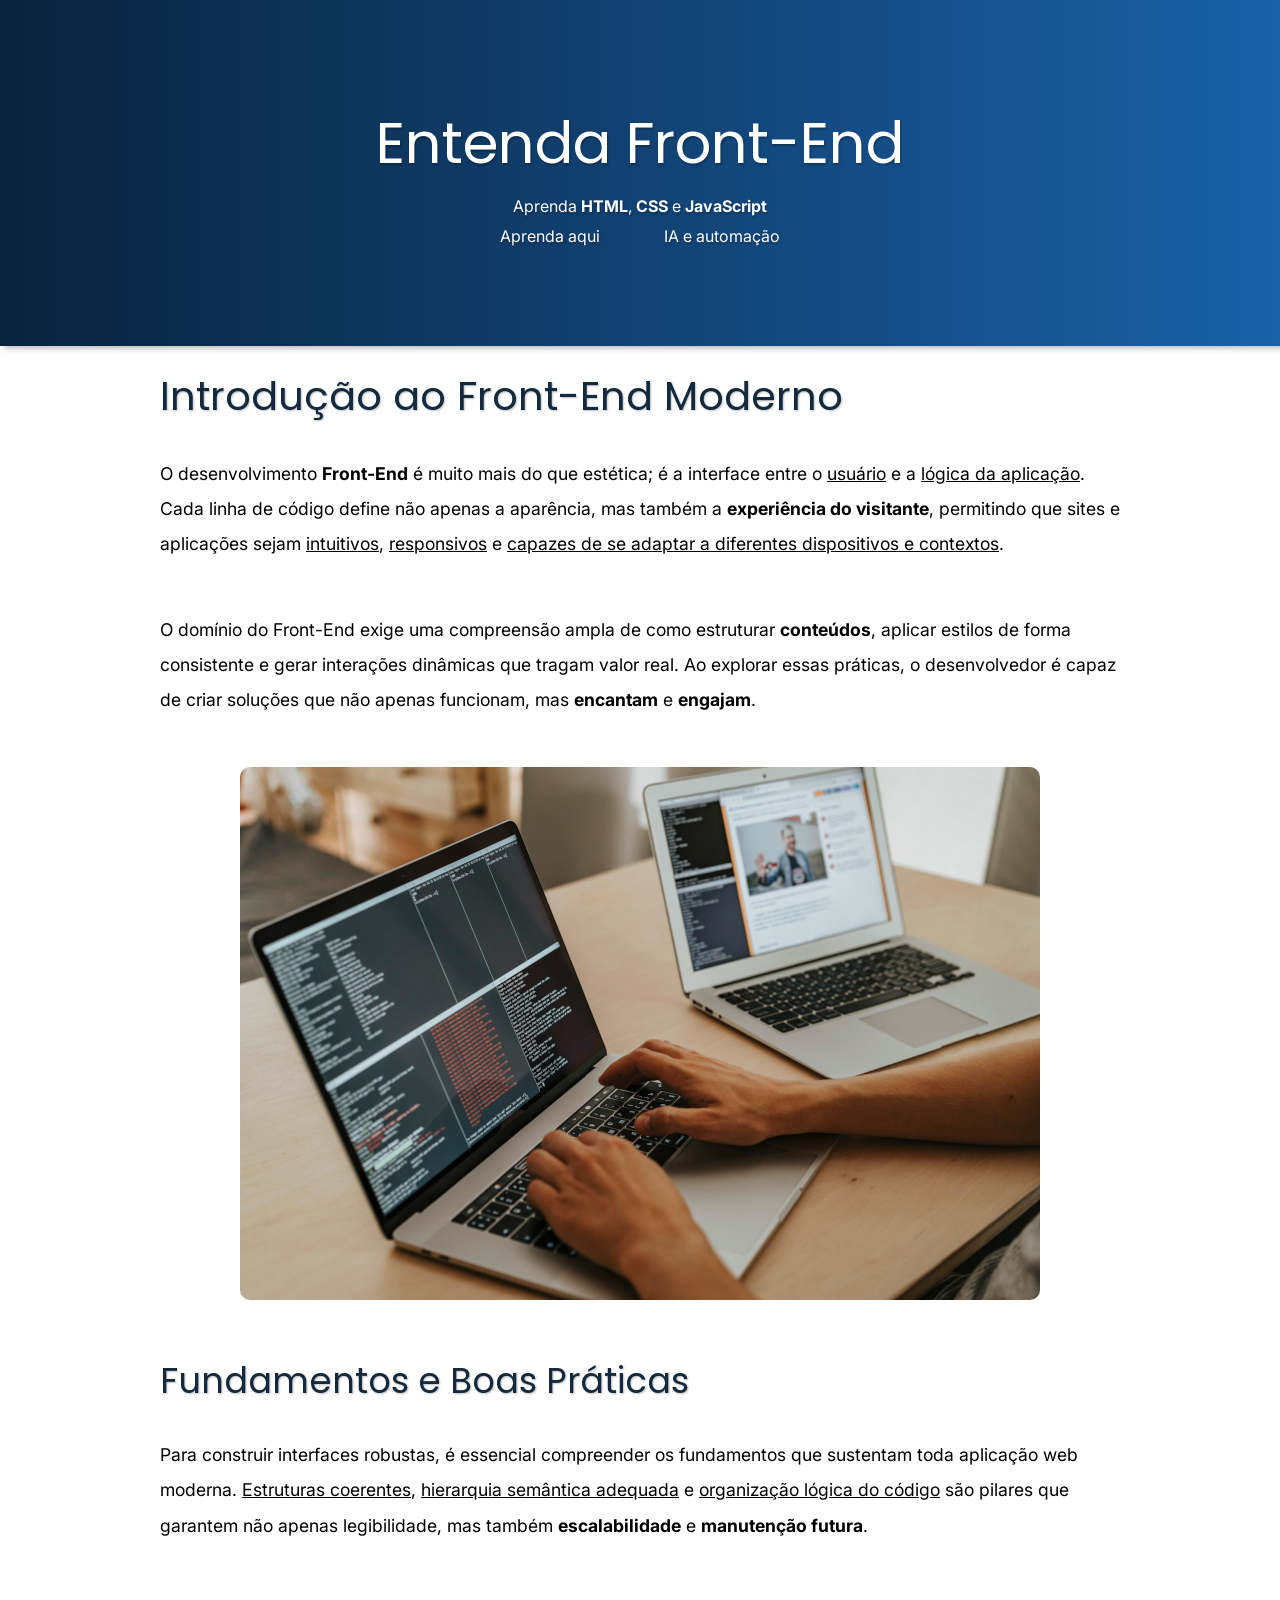
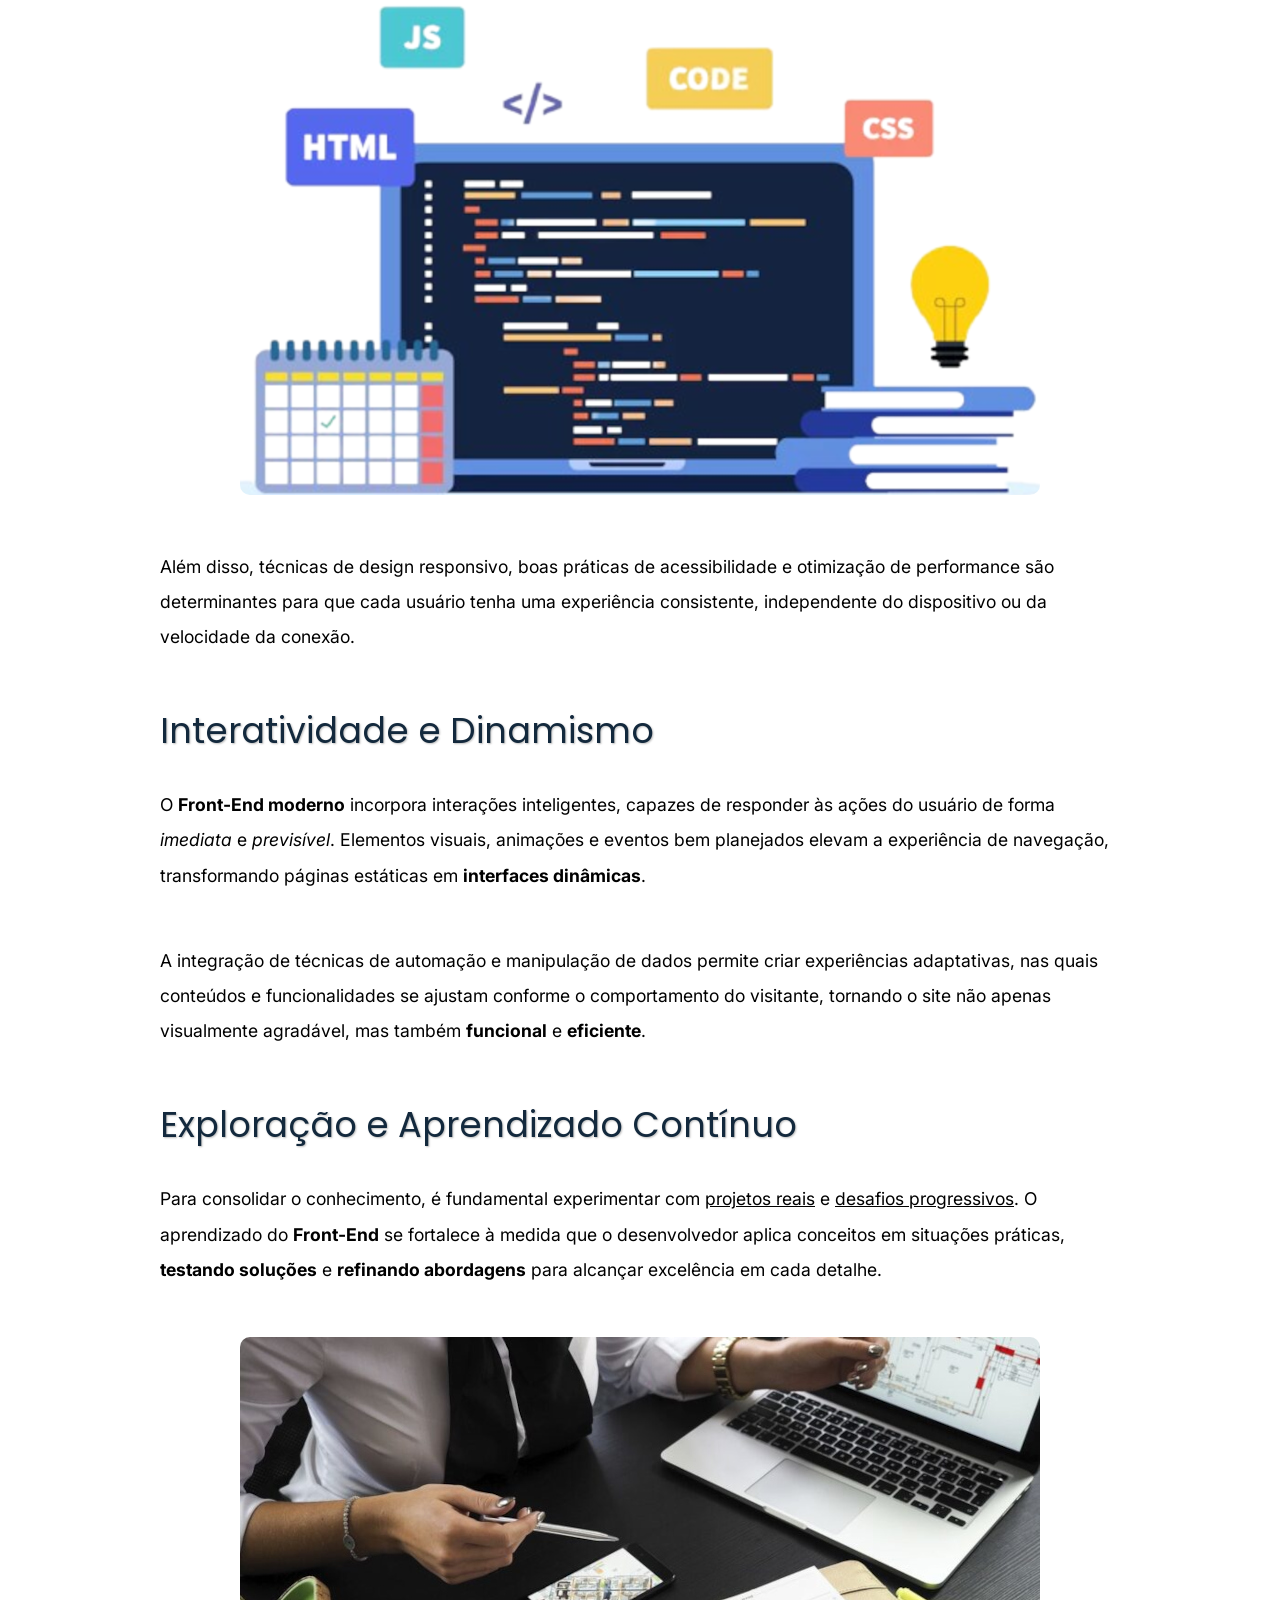
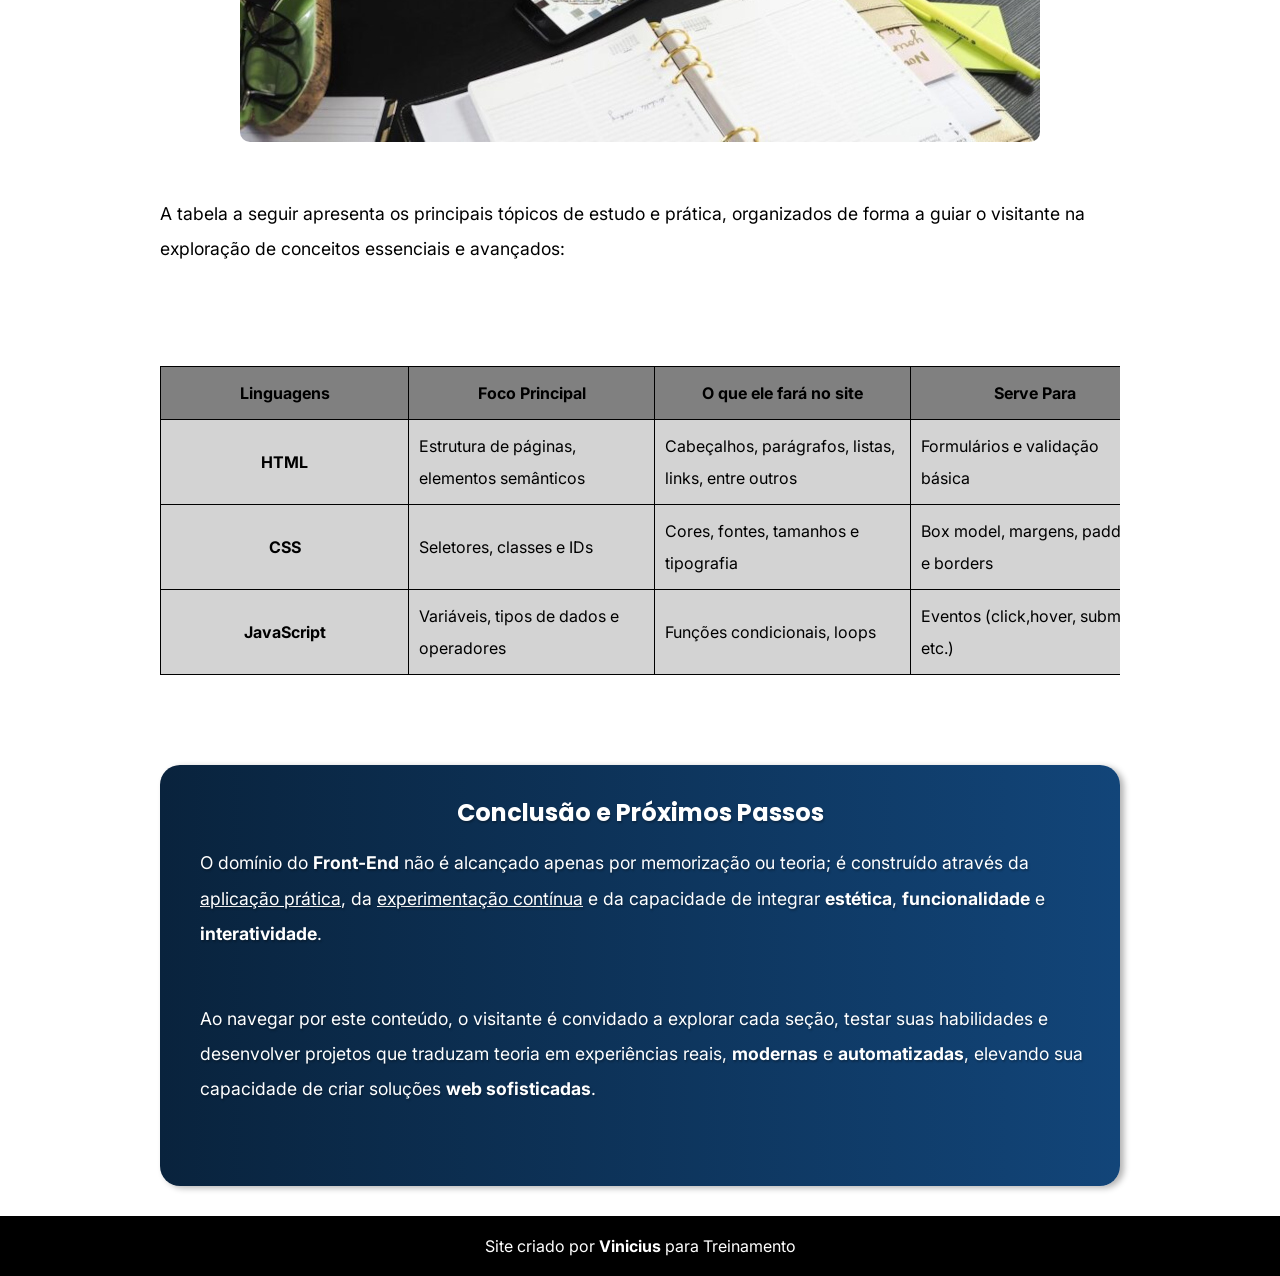
<file: index.html>
<!DOCTYPE html>
<html lang="pt-br">
<head>
    <meta charset="UTF-8">
    <meta name="viewport" content="width=device-width, initial-scale=1.0">
    <title>Entenda HTML CSS e JS</title>
    <link rel="stylesheet" href="estilo/style.css">
    <link rel="shortcut icon" href="favicon_io/favicon.ico" type="image/x-icon">
</head>
<body>
    <header>
        <h1>Entenda Front-End</h1>
        <p>Aprenda <strong>HTML</strong>, <strong>CSS</strong> e <strong>JavaScript</strong></p>
        <nav>
            <a href="#">Aprenda aqui</a>
            <a href="#">IA e automação</a>
        </nav>
    </header>
    <main>
        <section>
            <h1>Introdução ao Front-End Moderno</h1>
            
            <p>O desenvolvimento <strong>Front-End</strong> é muito mais do que estética; é a interface entre o <span class="destaque">usuário</span> e a <span class="destaque">lógica da aplicação</span>. Cada linha de código define não apenas a aparência, mas também a <strong>experiência do visitante</strong>, permitindo que sites e aplicações sejam <span class="destaque">intuitivos</span>, <span class="destaque">responsivos</span> e <span class="destaque">capazes de se adaptar a diferentes dispositivos e contextos</span>.</p>

            <p>O domínio do Front-End exige uma compreensão ampla de como estruturar <strong>conteúdos</strong>, aplicar estilos de forma consistente e gerar interações dinâmicas que tragam valor real. Ao explorar essas práticas, o desenvolvedor é capaz de criar soluções que não apenas funcionam, mas <strong>encantam</strong> e <strong>engajam</strong>.</p>

            <div class="meio">
                <picture>
                    <source media="(max-width: 600px)" srcset="imagens/programador-p.jpg">

                    <source media="(max-width: 880px)" srcset="imagens/programador-m.jpg">

                    <img src="imagens/programador.jpg" alt="Pessoa programando com linguagens de marcação">
                </picture>
            </div>
        </section>

        <section>
            <h2>Fundamentos e Boas Práticas</h2>

            <p>Para construir interfaces robustas, é essencial compreender os fundamentos que sustentam toda aplicação web moderna. <span class="destaque">Estruturas coerentes</span>, <span class="destaque">hierarquia semântica adequada</span>  e <span class="destaque">organização lógica do código</span> são pilares que garantem não apenas legibilidade, mas também <strong>escalabilidade</strong> e <strong>manutenção futura</strong>.</p>

            <div class="meio">
                <picture>
                   <source media="(max-width: 600px)" srcset="imagens/linguagens-p.png">

                    <source media="(max-width: 880px)" srcset="imagens/linguagens-m.png">

                    <img src="imagens/linguagens-g.png" alt="linguagens de marcação">
                </picture>
            </div>

            <p>Além disso, técnicas de design responsivo, boas práticas de acessibilidade e otimização de performance são determinantes para que cada usuário tenha uma experiência consistente, independente do dispositivo ou da velocidade da conexão.</p>
        </section>

        <section>
            <h2>Interatividade e Dinamismo</h2>

            <p>O <strong>Front-End moderno</strong> incorpora interações inteligentes, capazes de responder às ações do usuário de forma <em>imediata</em> e <em>previsível</em>. Elementos visuais, animações e eventos bem planejados elevam a experiência de navegação, transformando páginas estáticas em <strong>interfaces dinâmicas</strong>.</p>

            <p>A integração de técnicas de automação e manipulação de dados permite criar experiências adaptativas, nas quais conteúdos e funcionalidades se ajustam conforme o comportamento do visitante, tornando o site não apenas visualmente agradável, mas também <strong>funcional</strong> e <strong>eficiente</strong>.</p>
        </section>

            <section>
                <h2>Exploração e Aprendizado Contínuo</h2>

                <p>Para consolidar o conhecimento, é fundamental experimentar com <span class="destaque">projetos reais</span> e <span class="destaque">desafios progressivos</span>. O aprendizado do <strong>Front-End</strong> se fortalece à medida que o desenvolvedor aplica conceitos em situações práticas, <strong>testando soluções</strong> e <strong>refinando abordagens</strong> para alcançar excelência em cada detalhe.</p>

                <div class="meio">
                    <picture>
                        <source media="(max-width: 600px)" srcset="imagens/estudo-p.jpg">

                        <source media="(max-width: 880px)" srcset="imagens/estudo-m.jpg">

                        <img src="imagens/estudo-g.jpg" alt="Pessoa estudando html, css e js">
                    </picture>
                </div>

                <p>A tabela a seguir apresenta os principais tópicos de estudo e prática, organizados de forma a guiar o visitante na exploração de conceitos essenciais e avançados:</p>

                <div class="responsivo">
                    <table>
                        <thead>
                            <tr>
                                <th scope="col">Linguagens</th>
                                <th scope="col">Foco Principal</th>
                                <th scope="col">O que ele fará no site</th>
                                <th scope="col">Serve Para</th>
                            </tr>
                        </thead>
                        <tbody>
                            <tr>
                                <th class="centro" scope="row">HTML</th>
                                <td>Estrutura de páginas, elementos semânticos</td>
                                <td>Cabeçalhos, parágrafos, listas, links, entre outros</td>
                                <td>Formulários e validação básica</td>
                            </tr>
                            <tr>
                                <th class="centro" scope="row">CSS</th>
                                <td>Seletores, classes e IDs</td>
                                <td>Cores, fontes, tamanhos e tipografia</td>
                                <td>Box model, margens, padding e borders</td>
                            </tr>
                            <tr>
                                <th class="centro" scope="row">JavaScript</th>
                                <td>Variáveis, tipos de dados e operadores</td>
                                <td>Funções condicionais, loops</td>
                                <td>Eventos (click,hover, submit, etc.)</td>
                            </tr>
                        </tbody>
                    </table>
                </div>
            </section>

        <aside>
            <h3>Conclusão e Próximos Passos</h3>

            <p>O domínio do <strong>Front-End</strong> não é alcançado apenas por memorização ou teoria; é construído através da <span class="destaque">aplicação prática</span>, da <span class="destaque">experimentação contínua</span> e da capacidade de integrar <strong>estética</strong>, <strong>funcionalidade</strong> e <strong>interatividade</strong>.</p>

            <p>Ao navegar por este conteúdo, o visitante é convidado a explorar cada seção, testar suas habilidades e desenvolver projetos que traduzam teoria em experiências reais, <strong>modernas</strong> e <strong>automatizadas</strong>, elevando sua capacidade de criar soluções <strong>web sofisticadas</strong>.</p>
        </aside>
    </main>
    <footer><p>Site criado por <a href="https://github.com/viniciussantos03" target="_blank" rel="external">Vinicius</a> para Treinamento</p></footer>
</body>
</html>
</file>
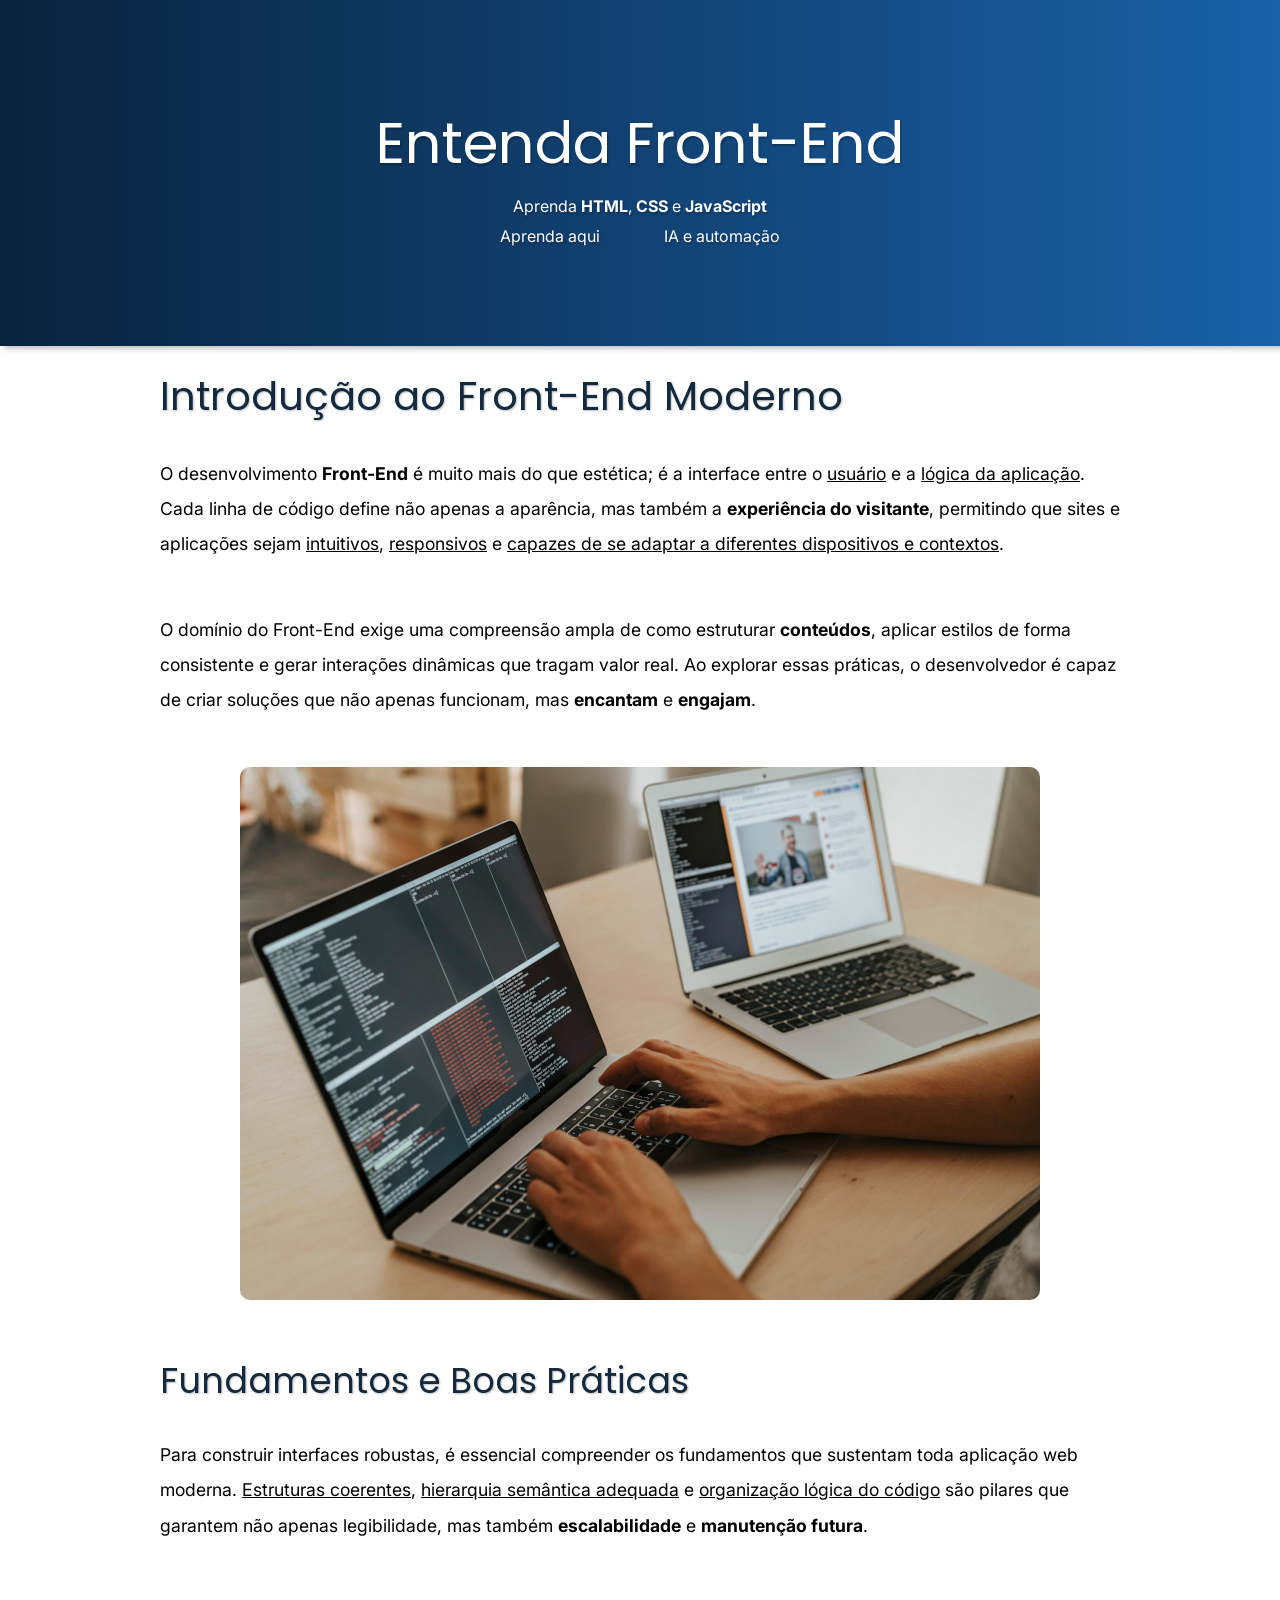
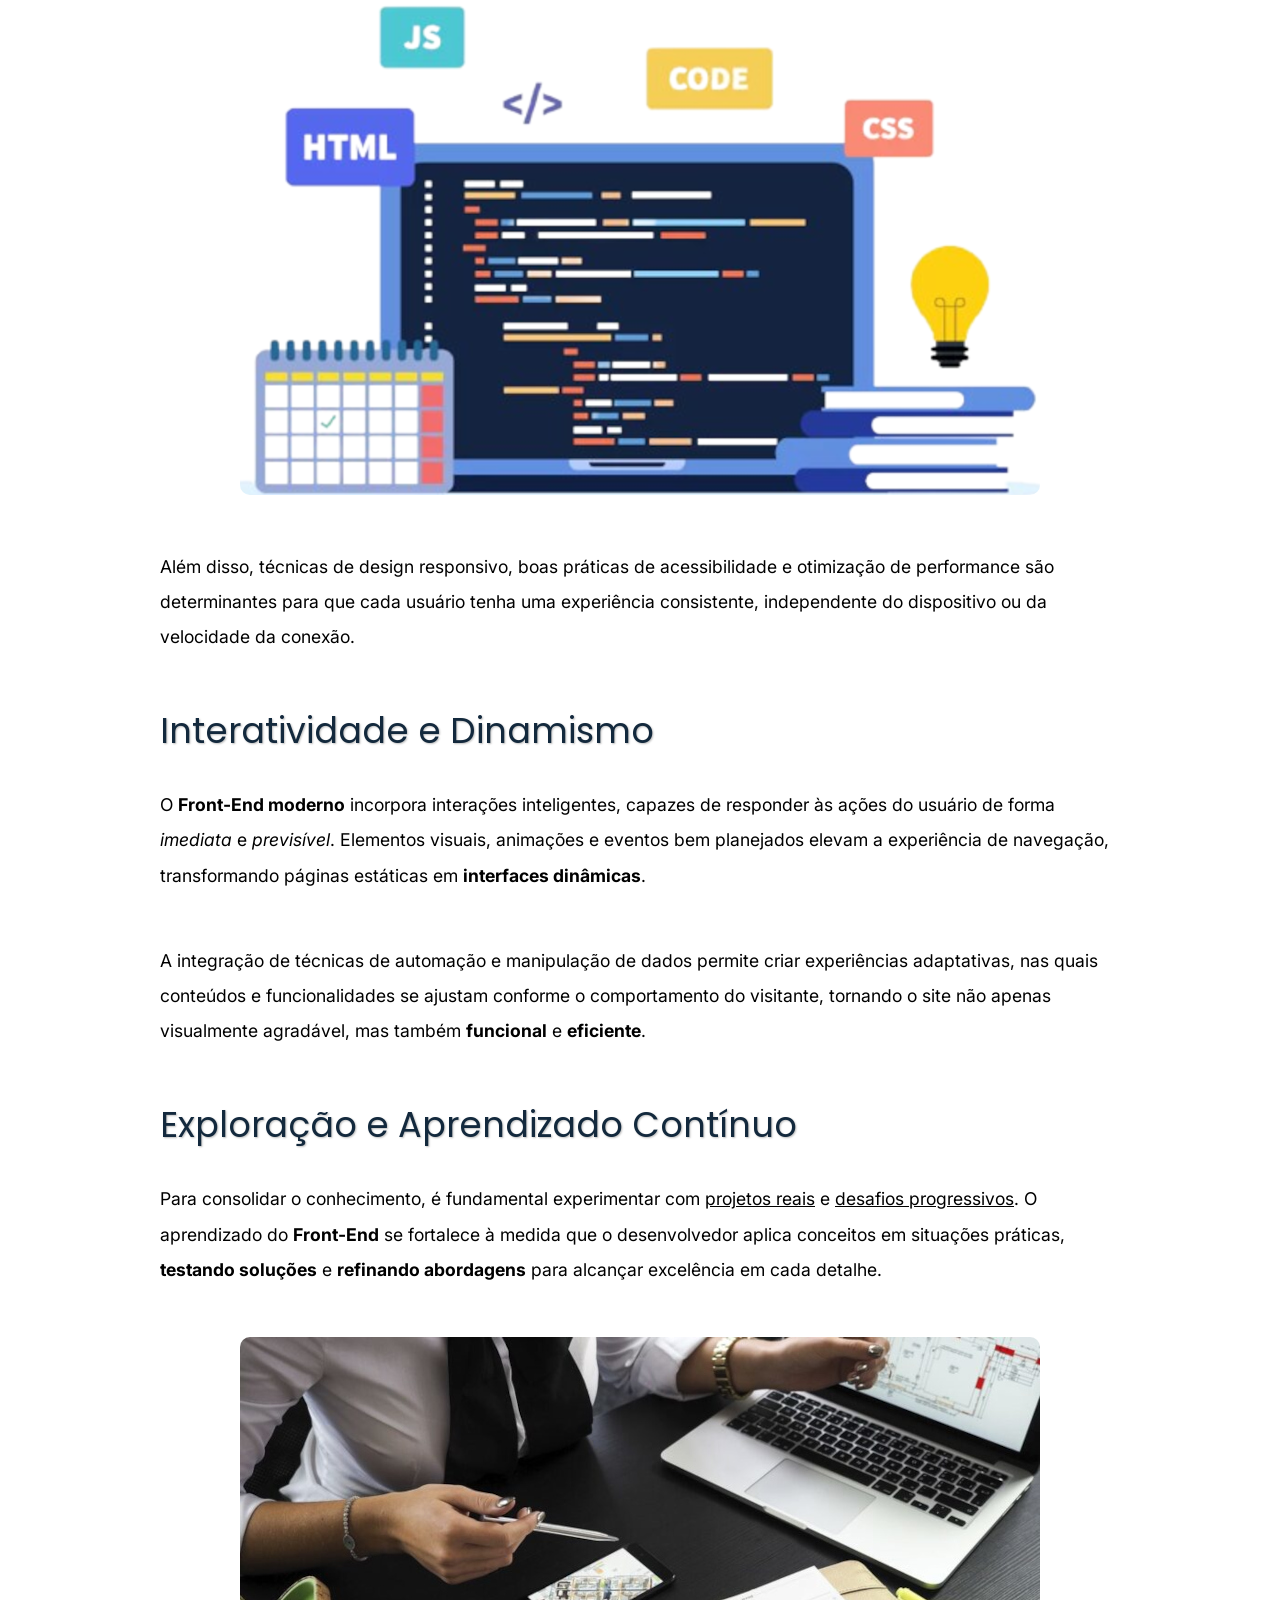
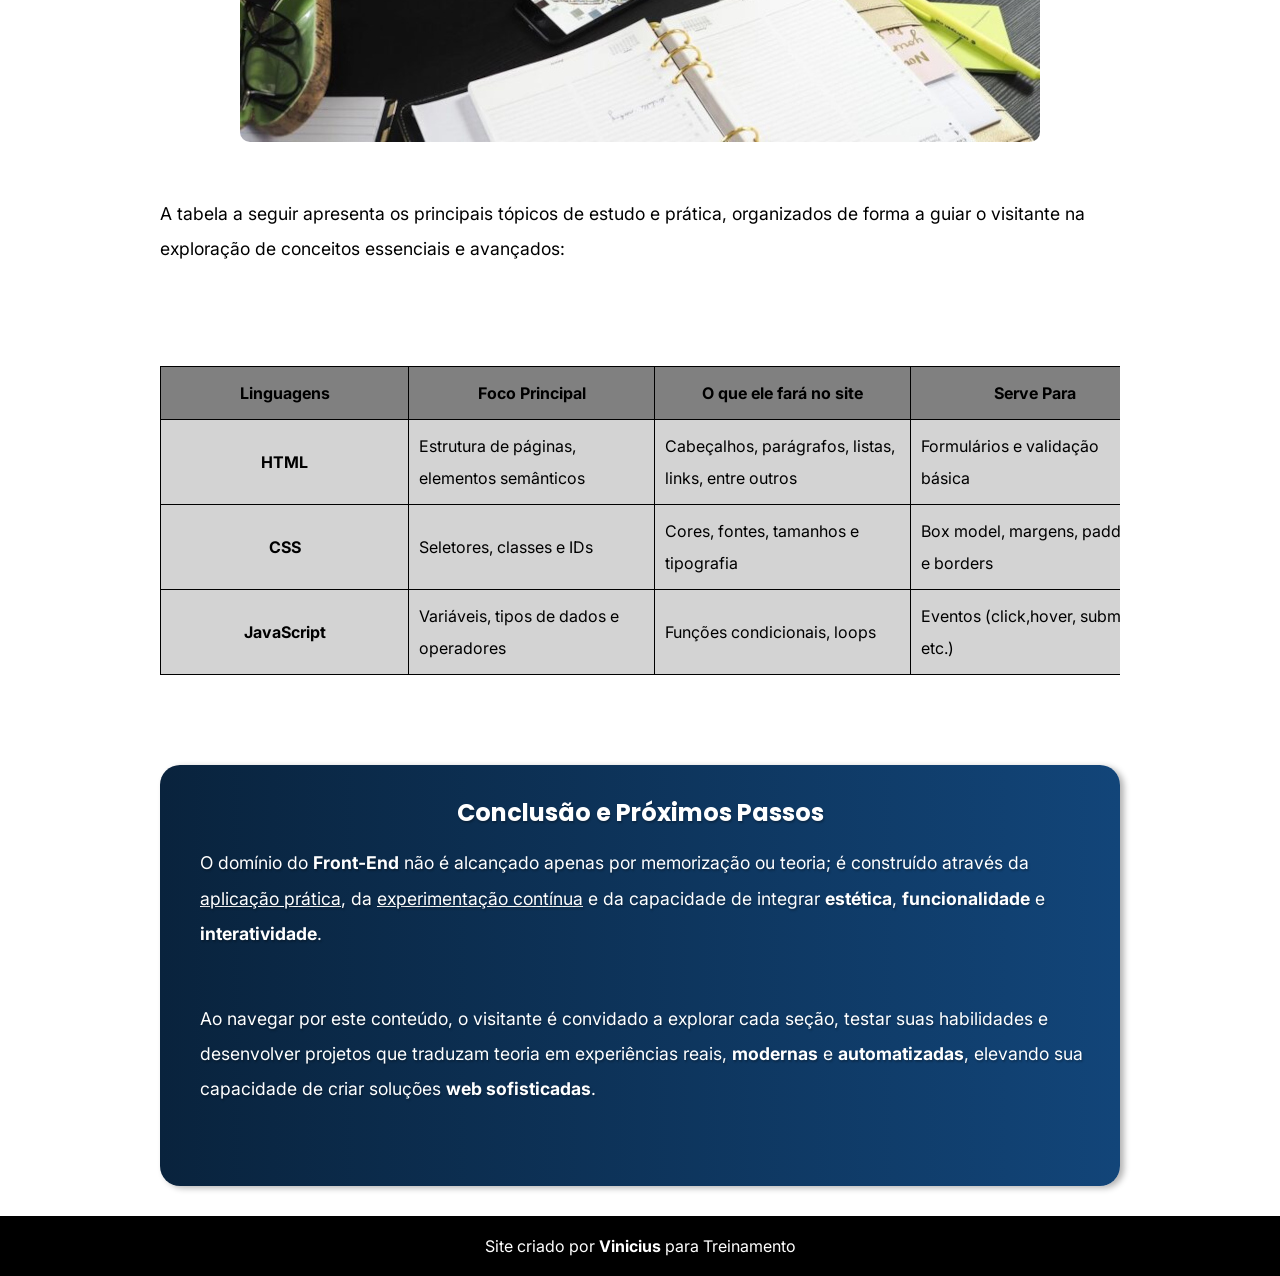
<file: entenda.html>
<!DOCTYPE html>
<html lang="pt-br">
<head>
    <meta charset="UTF-8">
    <meta name="viewport" content="width=device-width, initial-scale=1.0">
    <title>Entenda HTML CSS e JS</title>
    <link rel="stylesheet" href="estilo/style.css">
</head>
<body>
    <header>
        <h1>Entenda Front-End</h1>
        <p>Aprenda <strong>HTML</strong>, <strong>CSS</strong> e <strong>JavaScript</strong></p>
        <nav>
            <a href="#">Aprenda aqui</a>
            <a href="#">IA e automação</a>
        </nav>
    </header>
    <main>
        <section>
            <h1>Introdução ao Front-End Moderno</h1>
            
            <p>O desenvolvimento <strong>Front-End</strong> é muito mais do que estética; é a interface entre o <span class="destaque">usuário</span> e a <span class="destaque">lógica da aplicação</span>. Cada linha de código define não apenas a aparência, mas também a <strong>experiência do visitante</strong>, permitindo que sites e aplicações sejam <span class="destaque">intuitivos</span>, <span class="destaque">responsivos</span> e <span class="destaque">capazes de se adaptar a diferentes dispositivos e contextos</span>.</p>

            <p>O domínio do Front-End exige uma compreensão ampla de como estruturar <strong>conteúdos</strong>, aplicar estilos de forma consistente e gerar interações dinâmicas que tragam valor real. Ao explorar essas práticas, o desenvolvedor é capaz de criar soluções que não apenas funcionam, mas <strong>encantam</strong> e <strong>engajam</strong>.</p>

            <div class="meio">
                <picture>
                    <source media="(max-width: 880px)" srcset="imagens/programador-p.jpg">
                    <img src="imagens/programador.jpg" alt="Pessoa programando com linguagens de marcação">
                </picture>
            </div>
        </section>

        <section>
            <h2>Fundamentos e Boas Práticas</h2>

            <p>Para construir interfaces robustas, é essencial compreender os fundamentos que sustentam toda aplicação web moderna. <span class="destaque">Estruturas coerentes</span>, <span class="destaque">hierarquia semântica adequada</span>  e <span class="destaque">organização lógica do código</span> são pilares que garantem não apenas legibilidade, mas também <strong>escalabilidade</strong> e <strong>manutenção futura</strong>.</p>

            <div class="meio">
                <picture>
                    <source media="(max-width: 880px)" srcset="imagens/linguagens-p.png">
                    <img src="imagens/linguagens-g.png" alt="linguagens de marcação">
                </picture>
            </div>

            <p>Além disso, técnicas de design responsivo, boas práticas de acessibilidade e otimização de performance são determinantes para que cada usuário tenha uma experiência consistente, independente do dispositivo ou da velocidade da conexão.</p>
        </section>

        <section>
            <h2>Interatividade e Dinamismo</h2>

            <p>O <strong>Front-End moderno</strong> incorpora interações inteligentes, capazes de responder às ações do usuário de forma <em>imediata</em> e <em>previsível</em>. Elementos visuais, animações e eventos bem planejados elevam a experiência de navegação, transformando páginas estáticas em <strong>interfaces dinâmicas</strong>.</p>

            <p>A integração de técnicas de automação e manipulação de dados permite criar experiências adaptativas, nas quais conteúdos e funcionalidades se ajustam conforme o comportamento do visitante, tornando o site não apenas visualmente agradável, mas também <strong>funcional</strong> e <strong>eficiente</strong>.</p>
        </section>

            <section>
                <h2>Exploração e Aprendizado Contínuo</h2>

                <p>Para consolidar o conhecimento, é fundamental experimentar com <span class="destaque">projetos reais</span> e <span class="destaque">desafios progressivos</span>. O aprendizado do <strong>Front-End</strong> se fortalece à medida que o desenvolvedor aplica conceitos em situações práticas, <strong>testando soluções</strong> e <strong>refinando abordagens</strong> para alcançar excelência em cada detalhe.</p>

                <div class="meio">
                    <picture>
                        <source media="(max-width: 880px)" srcset="imagens/estudo-p.jpg">

                        <img src="imagens/estudo-g.jpg" alt="Pessoa estudando html, css e js">
                    </picture>
                </div>

                <p>A tabela a seguir apresenta os principais tópicos de estudo e prática, organizados de forma a guiar o visitante na exploração de conceitos essenciais e avançados:</p>

                <div class="responsivo">
                    <table>
                        <thead>
                            <tr>
                                <th scope="col">Linguagens</th>
                                <th scope="col">Foco Principal</th>
                                <th scope="col">O que ele fará no site</th>
                                <th scope="col">Serve Para</th>
                            </tr>
                        </thead>
                        <tbody>
                            <tr>
                                <th class="centro" scope="row">HTML</th>
                                <td>Estrutura de páginas, elementos semânticos</td>
                                <td>Cabeçalhos, parágrafos, listas, links, entre outros</td>
                                <td>Formulários e validação básica</td>
                            </tr>
                            <tr>
                                <th class="centro" scope="row">CSS</th>
                                <td>Seletores, classes e IDs</td>
                                <td>Cores, fontes, tamanhos e tipografia</td>
                                <td>Box model, margens, padding e borders</td>
                            </tr>
                            <tr>
                                <th class="centro" scope="row">JavaScript</th>
                                <td>Variáveis, tipos de dados e operadores</td>
                                <td>Funções condicionais, loops</td>
                                <td>Eventos (click,hover, submit, etc.)</td>
                            </tr>
                        </tbody>
                    </table>
                </div>
            </section>

        <aside>
            <h3>Conclusão e Próximos Passos</h3>

            <p>O domínio do <strong>Front-End</strong> não é alcançado apenas por memorização ou teoria; é construído através da <span class="destaque">aplicação prática</span>, da <span class="destaque">experimentação contínua</span> e da capacidade de integrar <strong>estética</strong>, <strong>funcionalidade</strong> e <strong>interatividade</strong>.</p>

            <p>Ao navegar por este conteúdo, o visitante é convidado a explorar cada seção, testar suas habilidades e desenvolver projetos que traduzam teoria em experiências reais, <strong>modernas</strong> e <strong>automatizadas</strong>, elevando sua capacidade de criar soluções <strong>web sofisticadas</strong>.</p>
        </aside>
    </main>
    <footer><p>Site criado por <a href="https://github.com/viniciussantos03" target="_blank" rel="external">Vinicius</a> para Treinamento</p></footer>
</body>
</html>
</file>
<file: estilo/style.css>
@charset "UTF-8";

@import url('https://fonts.googleapis.com/css2?family=Poppins:ital,wght@0,100;0,200;0,300;0,400;0,500;0,600;0,700;0,800;0,900;1,100;1,200;1,300;1,400;1,500;1,600;1,700;1,800;1,900&display=swap');

@import url('https://fonts.googleapis.com/css2?family=Inter:ital,opsz,wght@0,14..32,100..900;1,14..32,100..900&display=swap');

:root {
    --cor-1: #5c7aff;
    --cor-2: #2ab7ca;
    --cor-3: #13293d;
    --cor-4: #403d58;

    --font-1: "Inter", sans-serif;
    --font-2:"Poppins", sans-serif;
}

* {
    padding: 0;
    margin: 0;
    box-sizing: border-box;
}

html, body {
    font-family: var(--font-1);
}

header {
    background-image: linear-gradient(to right, #09233d, #1a61a8);
    color: white;
    text-align: center;
    max-width: 100%;
    padding-top: 100px;
    padding-bottom: 100px;
    min-height: 30vh;
    box-shadow: 4px 2px 6px rgba(0, 0, 0, 0.3);
}

header h1 {
    font-size: 4.5vw;
    font-family: var(--font-2);
    font-weight: normal;
    text-shadow: 1px 2px 2px rgba(0, 0, 0, 0.26);
}

header p {
    padding: 10px 0px;
    text-shadow: 1px 2px 2px rgba(0, 0, 0, 0.26);
}

header a {
    text-decoration: none;
    color: white;
    margin: 0px 20px;
    padding: 5px 10px;
    transition: 0.5s;
    text-shadow: 1px 2px 2px rgba(0, 0, 0, 0.26);
}

header a:hover {
    text-decoration: underline;
    background-color: #403d58;
    border-radius: 10px;
    color: var(--cor-1);
}

.destaque {
    text-decoration: underline;
}

main {
    padding: 20px;
    max-width: 1000px;
    margin: auto;
}

main h1 {
    font-family: var(--font-2);
    margin-bottom: 30px;
    color: var(--cor-3);
    font-size: 2.5em;
    font-weight: normal;
    text-shadow: 1px 1px 2px rgba(0, 0, 0, 0.26);
}

main h2 {
    font-family: var(--font-2);
    color: var(--cor-3);
    font-size: 2.2em;
    margin-bottom: 30px;
    font-weight: normal;
    text-shadow: 1px 1px 2px rgba(0, 0, 0, 0.26);
}

main p {
   margin-bottom: 50px; 
   line-height: 2em;
   font-size: 1.1em;
}

img {
    border-radius: 10px;
    max-width: 100%;
}

.meio {
    text-align: center;
    margin-bottom: 50px;
}

main table, th, td {
    margin: 50px auto;
    width: 1000px;
    border: 1px solid black;
    border-collapse: collapse;
    padding: 10px;
    line-height: 2em;
}

main thead {
    background-color: gray;
}

main tbody {
    background-color: lightgray;
}

.centro {
    text-align: center;
}

.responsivo {
    overflow-x: auto;
}

aside {
    text-shadow: 1px 2px 2px rgba(0, 0, 0, 0.26);
    margin-top: 40px;
    background-image: linear-gradient(to right, #09233d, #124579);
    padding: 30px;
    border-radius: 20px;
    color: white;
    margin-bottom: 10px;
    box-shadow: 4px 2px 6px rgba(0, 0, 0, 0.3);
}

aside h3 {
    font-family: var(--font-2);
    font-size: 1.5em;
    text-align: center;
}

aside p {
    margin-top: 15px;
    padding-left: 10px;
}

footer {
    background-color: black;
    padding: 20px;
    color: white;
    text-align: center;
}

footer a {
    color: white;
    text-decoration: none;
    font-weight: bold;
    transition: 0.5s;
}

footer a:hover {
    text-decoration: underline;
    color: var(--cor-1);
    background-color: var(--cor-4);
    padding: 2px 6px;
    border-radius: 5px;
}
</file>
